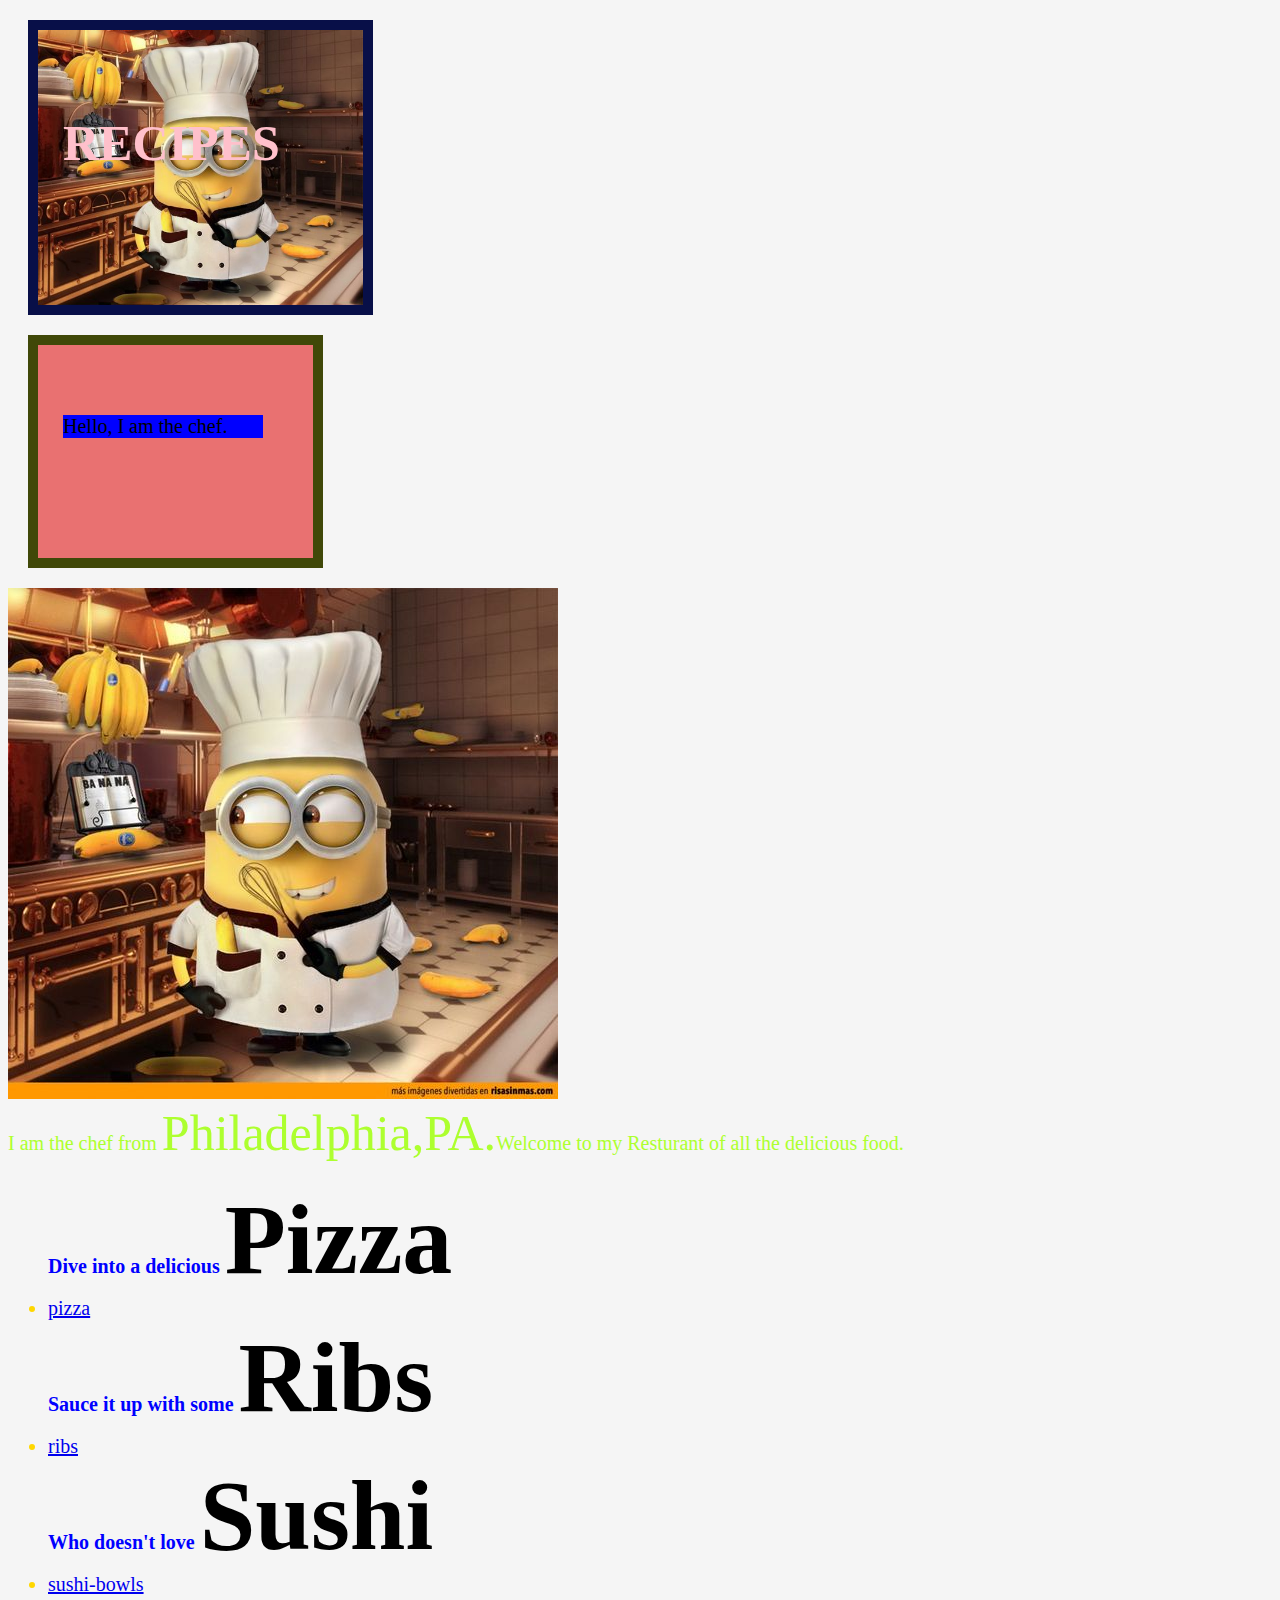
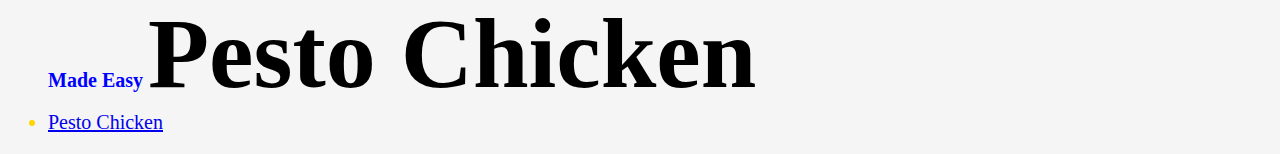
<file: index.html>
<!DOCTYPE html>
<html lang="en">
  <head>
    <meta charset="UTF-8">
    <meta http-equiv="X-UA-Compatible" content="IE=edge">
    <meta name="viewport" content="width=device-width, initial-scale=1.0">
    <title>Recipes</title>
    <link rel="stylesheet" href="styles.css">
  </head>


  <body>
    <div class="box-1"><h1>RECIPES</h1></div>

    <div class="box-2"><p class="intro">Hello, I am the chef.</p></div>
       
    <img src="img/chef.jpg" alt="Minion dressed as a chef with Bananas behind him">
    <!-- image of chef -->

    <div class="about-me"> 
    I am the chef from <span>Philadelphia,PA.</span>Welcome to my Resturant of all the delicious food.
    </div>
   
      <ul>
    <div class="reference">Dive into a delicious <span class="food">Pizza</span></div>
    <li><a href="pizza.html">pizza</a></li>
      <!-- link to pizza recipe -->
    <div class="reference">Sauce it up with some <span class="food">Ribs</span></div>
    <li><a href="ribs.html">ribs</a></li>
      <!-- link to rib recipe -->
    <div class="reference">Who doesn't love <span class="food">Sushi</span></div>
    <li><a href="sushi-bowls.html">sushi-bowls</a></li>
      <!-- link to sushi bowl recipe -->
    <div class="reference">Made Easy <span class="food">Pesto Chicken</span></div>
    <li><a href="pesto-chicken.html">Pesto Chicken</a></li>
      <!-- link to pesto chicken recipe -->
    </ul>

  </body>
</html>
</file>
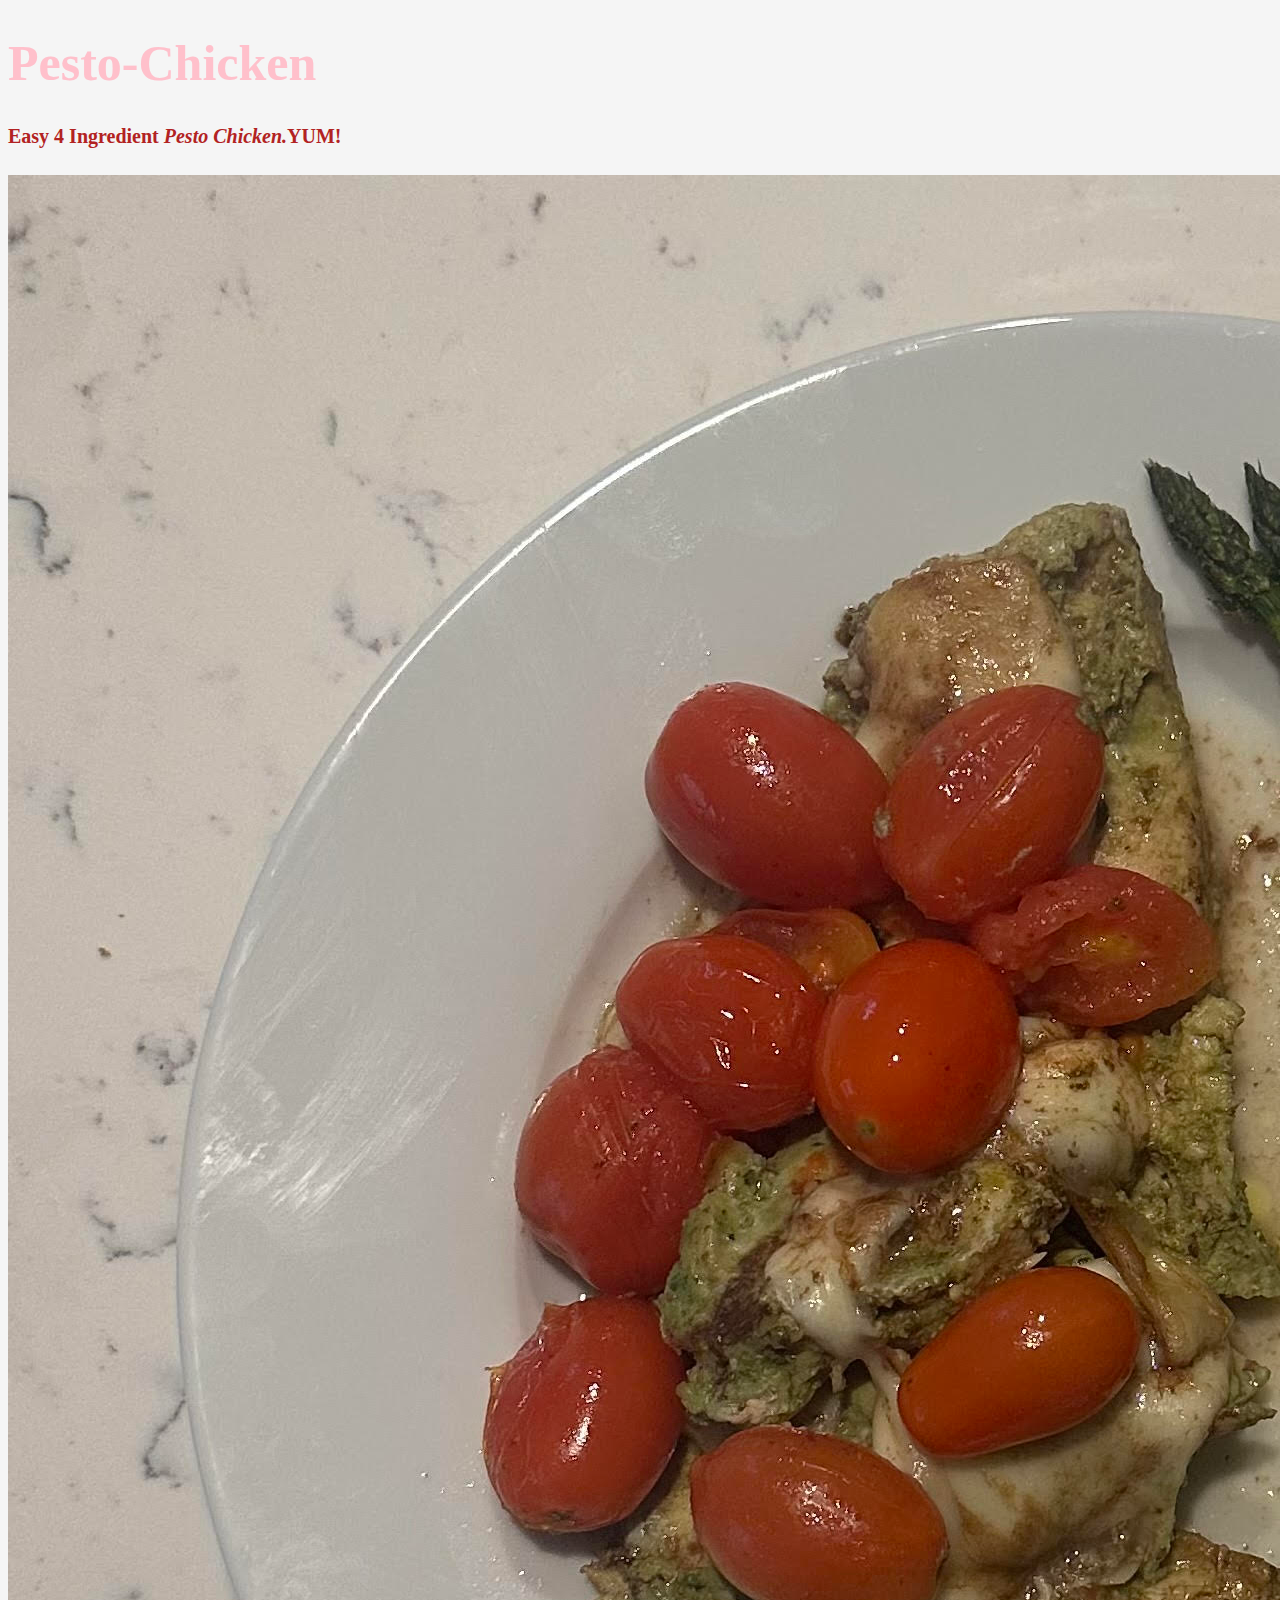
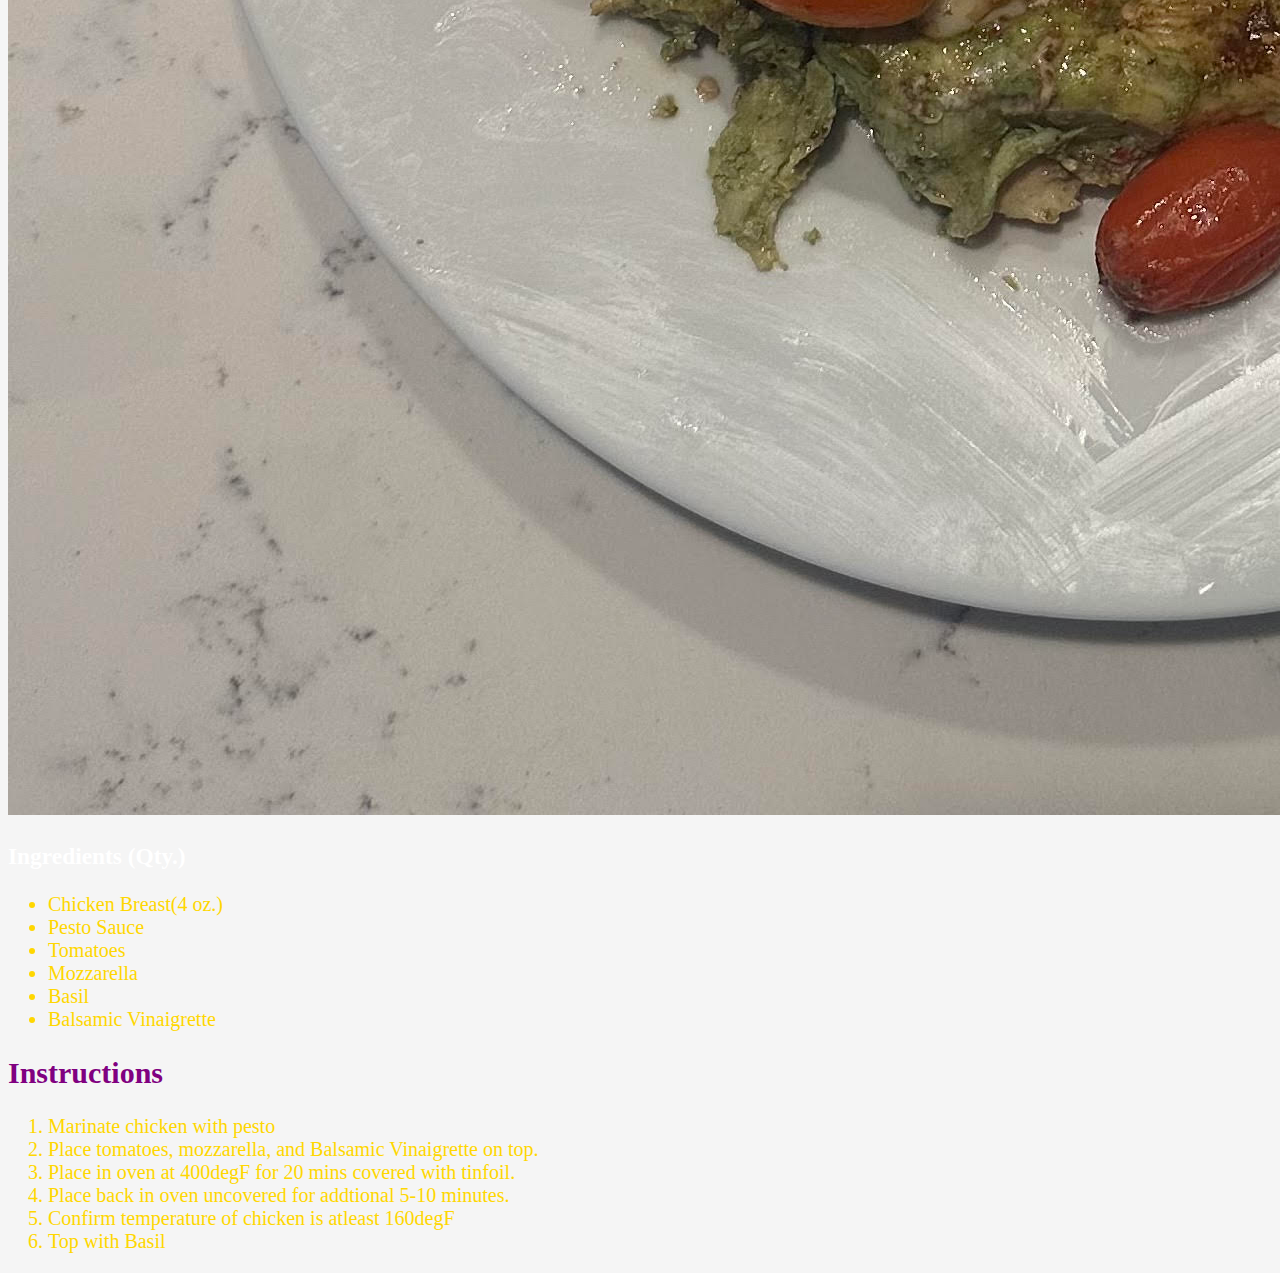
<file: pesto-chicken.html>
<!DOCTYPE html>
<html lang="en">
  <head>
    <meta charset="UTF-8">
    <meta http-equiv="X-UA-Compatible" content="IE=edge">
    <meta name="viewport" content="width=device-width, initial-scale=1.0">
    <link rel="stylesheet" href="styles.css">
    <title>pesto-chicken</title>
  </head>
  <body>
    <h1>Pesto-Chicken</h1>
    <h4>Easy 4 Ingredient <em>Pesto Chicken.</em><strong>YUM!</strong></h4>

    <img src="img/pesto.jpg" alt="pesto chicken with asparagus">

    <h3>Ingredients (Qty.)</h3>
    <ul>
      <li>Chicken Breast(4 oz.)</li>
      <li>Pesto Sauce</li>
      <li>Tomatoes</li>
      <li>Mozzarella</li>
      <li>Basil</li>
      <li>Balsamic Vinaigrette</li>
    </ul>

    <h2>Instructions</h2>

    <ol>
      <li>Marinate chicken with pesto</li>
      <li>Place tomatoes, mozzarella, and Balsamic Vinaigrette on top.</li>
      <li>Place in oven at 400degF for 20 mins covered with tinfoil.</li>
      <li>Place back in oven uncovered for addtional 5-10 minutes.</li>
      <li>Confirm temperature of chicken is atleast 160degF</li>
      <li>Top with Basil</li>
    </ol>

  </body>
</html>
</file>
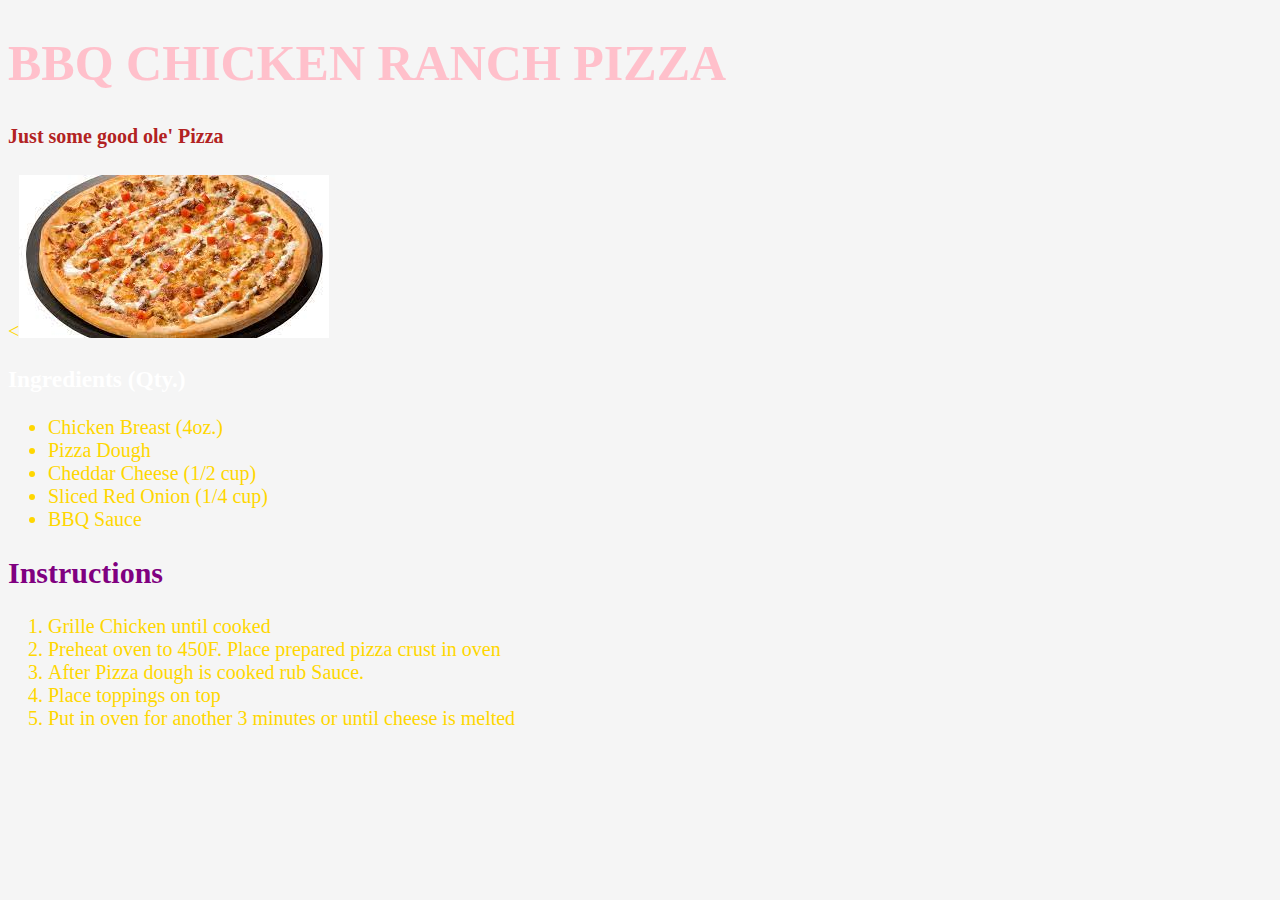
<file: pizza.html>
<!DOCTYPE html>
<html lang="en">
  <head>
    <meta charset="UTF-8">
    <meta http-equiv="X-UA-Compatible" content="IE=edge">
    <meta name="viewport" content="width=device-width, initial-scale=1.0">
    <link rel="stylesheet" href="styles.css">
    <title>Pizza</title>
  </head>
  <body>

  <h1>BBQ CHICKEN RANCH PIZZA</h1>
  <h4>Just some good ole' Pizza</h4>

    <<img src="img/pizza.jpeg" alt="Bacon Chicken Ranch Pizza">

    <h3>Ingredients (Qty.)</h3>
    <ul>
      <li>Chicken Breast (4oz.)</li>
      <li>Pizza Dough</li>
      <li>Cheddar Cheese (1/2 cup)</li>
      <li>Sliced Red Onion (1/4 cup)</li>
      <li>BBQ Sauce</li>
    </ul>

    <h2>Instructions</h2>

    <ol>
      <li>Grille Chicken until cooked</li>
      <li>Preheat oven to 450F.  Place prepared pizza crust in oven</li>
      <li>After Pizza dough is cooked rub Sauce.</li>
      <li>Place toppings on top</li>
      <li>Put in oven for another 3 minutes or until cheese is melted</li>
    </ol>
  </body>
</html>
</file>
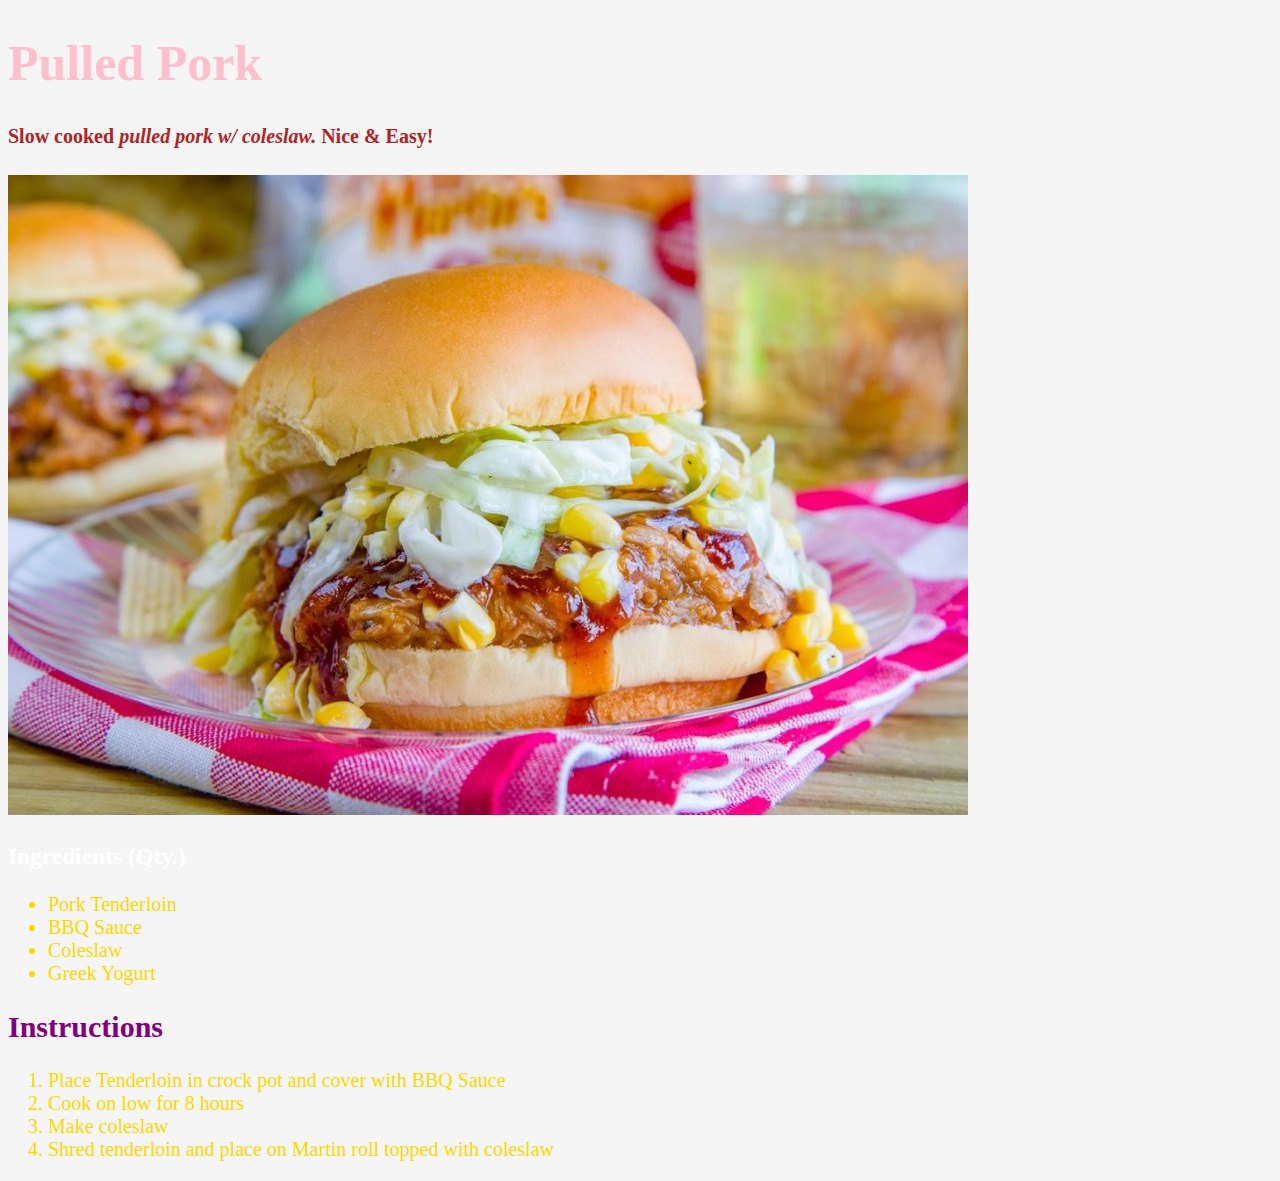
<file: pulled-pork.html>
<!DOCTYPE html>
<html lang="en">
  <head>
    <meta charset="UTF-8">
    <meta http-equiv="X-UA-Compatible" content="IE=edge">
    <meta name="viewport" content="width=device-width, initial-scale=1.0">
    <link rel="stylesheet" href="styles.css">
    <title>Pulled Pork</title>
  </head>
  <body>
    <h1>Pulled Pork</h1>
    <h4>Slow cooked <em>pulled pork w/ coleslaw.</em> <strong>Nice & Easy!</strong></h4>

    <img src="img/pork.jpg" alt="pesto chicken with asparagus">

    <h3>Ingredients (Qty.)</h3>
    <ul>
      <li>Pork Tenderloin</li>
      <li>BBQ Sauce</li>
      <li>Coleslaw</li>
      <li>Greek Yogurt</li>
    </ul>

    <h2>Instructions</h2>

    <ol>
      <li>Place Tenderloin in crock pot and cover with BBQ Sauce</li>
      <li>Cook on low for 8 hours</li>
      <li>Make coleslaw</li>
      <li>Shred tenderloin and place on Martin roll topped with coleslaw</li>
    </ol>

  </body>
</html>
</file>
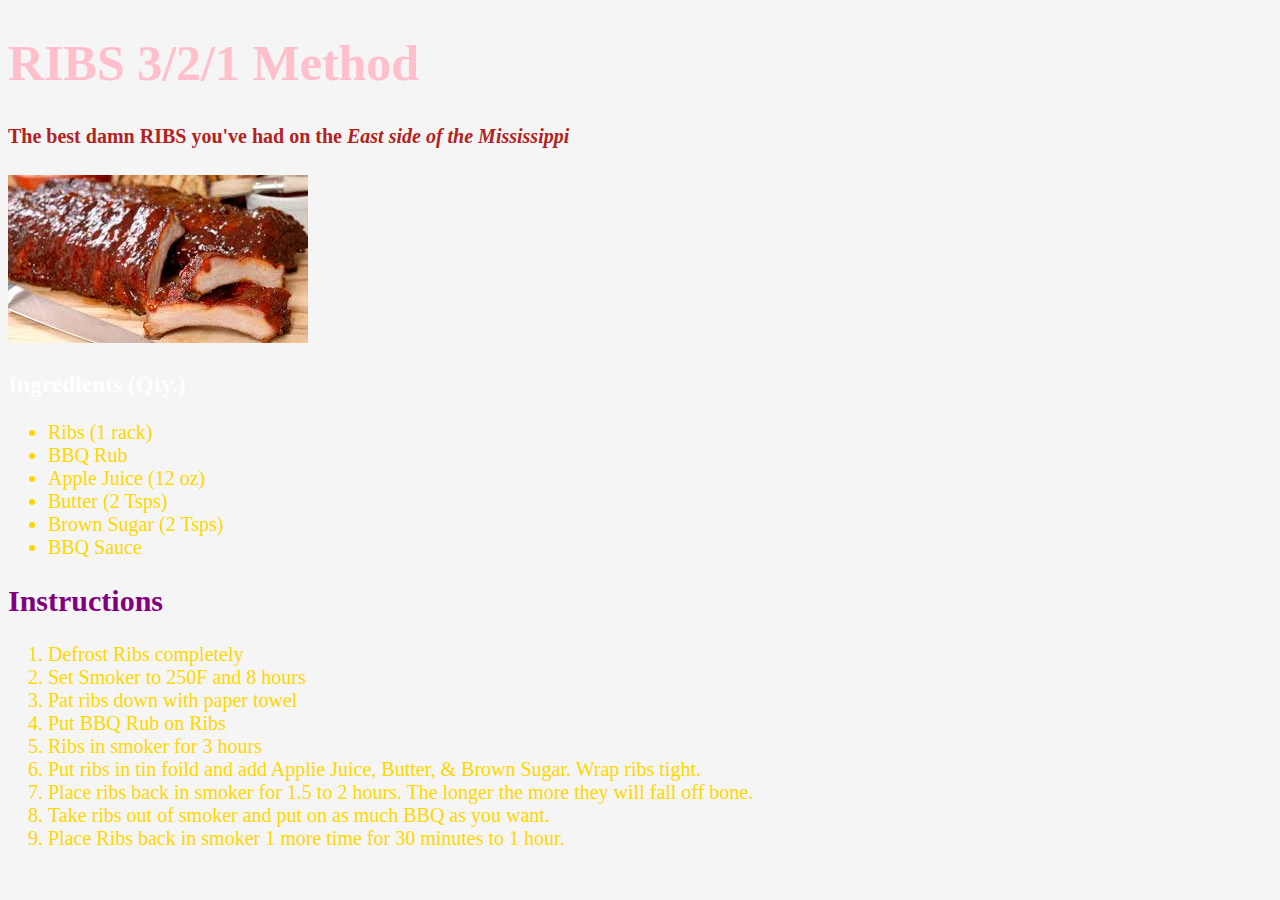
<file: ribs.html>
<!DOCTYPE html>
<html lang="en">
  <head>
    <meta charset="UTF-8">
    <meta http-equiv="X-UA-Compatible" content="IE=edge">
    <meta name="viewport" content="width=device-width, initial-scale=1.0">
    <link rel="stylesheet" href="styles.css">
    <title>Ribs</title>
  </head>
  <body>
    <h1>RIBS 3/2/1 Method</h1>
    <h4>The best damn <strong>RIBS</strong> you've had on the <em>East side of the Mississippi</em> </h4>

    <img src="img/ribs.jpeg" alt="Juicy Ribs">

    <h3>Ingredients (Qty.)</h3>
    <ul>
      <li>Ribs (1 rack)</li>
      <li>BBQ Rub</li>
      <li>Apple Juice (12 oz)</li>
      <li>Butter (2 Tsps)</li>
      <li>Brown Sugar (2 Tsps)</li>
      <li>BBQ Sauce</li>
    </ul>

    <h2>Instructions</h2>

    <ol>
      <li>Defrost Ribs completely</li>
      <li>Set Smoker to 250F and 8 hours</li>
      <li>Pat ribs down with paper towel</li>
      <li>Put BBQ Rub on Ribs</li>
      <li>Ribs in smoker for 3 hours</li>
      <li>Put ribs in tin foild and add Applie Juice, Butter, & Brown Sugar.  Wrap ribs tight.</li>
      <li>Place ribs back in smoker for 1.5 to 2 hours.  The longer the more they will fall off bone.</li>
      <li>Take ribs out of smoker and put on as much BBQ as you want.</li>
      <li>Place Ribs back in smoker 1 more time for 30 minutes to 1 hour.</li>
    </ol>

  </body>
</html>
</file>
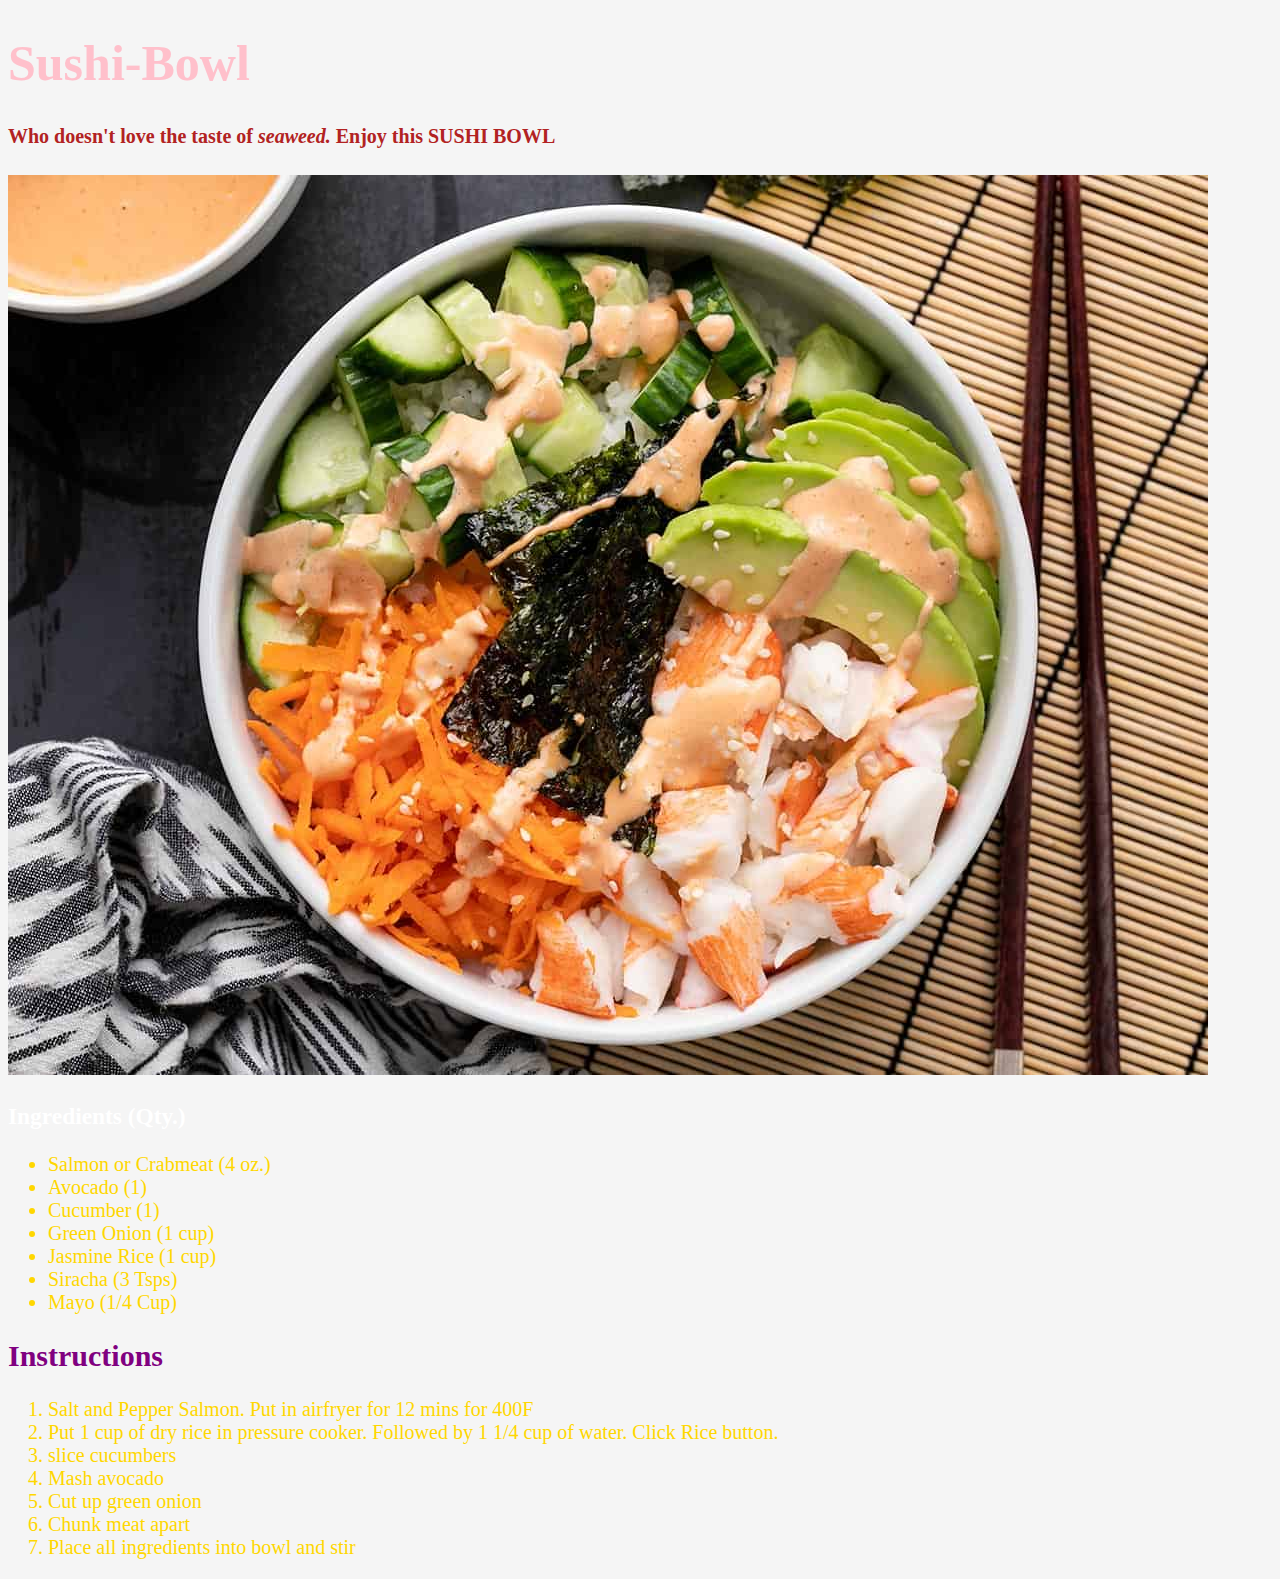
<file: sushi-bowls.html>
<!DOCTYPE html>
<html lang="en">
  <head>
    <meta charset="UTF-8">
    <meta http-equiv="X-UA-Compatible" content="IE=edge">
    <meta name="viewport" content="width=device-width, initial-scale=1.0">
    <link rel="stylesheet" href="styles.css">
    <title>sushi-bowl</title>
  </head>
  <body>
    <h1>Sushi-Bowl</h1>
    <h4>Who doesn't love the taste of <em>seaweed.</em> Enjoy this <strong>SUSHI BOWL</strong></h4>

    <img src="img/sushi-bowl.jpeg" alt="Sushi Bowl with crabmeat">

    <h3>Ingredients (Qty.)</h3>
    <ul>
      <li>Salmon or Crabmeat (4 oz.)</li>
      <li>Avocado (1)</li>
      <li>Cucumber (1)</li>
      <li>Green Onion (1 cup) </li>
      <li>Jasmine Rice (1 cup)</li>
      <li>Siracha (3 Tsps)</li>
      <li>Mayo (1/4 Cup)</li>
    </ul>

    <h2>Instructions</h2>

    <ol>
      <li>Salt and Pepper Salmon.  Put in airfryer for 12 mins for 400F</li>
      <li>Put 1 cup of dry rice in pressure cooker. Followed by 1 1/4 cup of water.  Click Rice button.</li>
      <li>slice cucumbers</li>
      <li>Mash avocado</li>
      <li>Cut up green onion</li>
      <li>Chunk meat apart</li>
      <li>Place all ingredients into bowl and stir</li>
    </ol>

  </body>
</html>
</file>
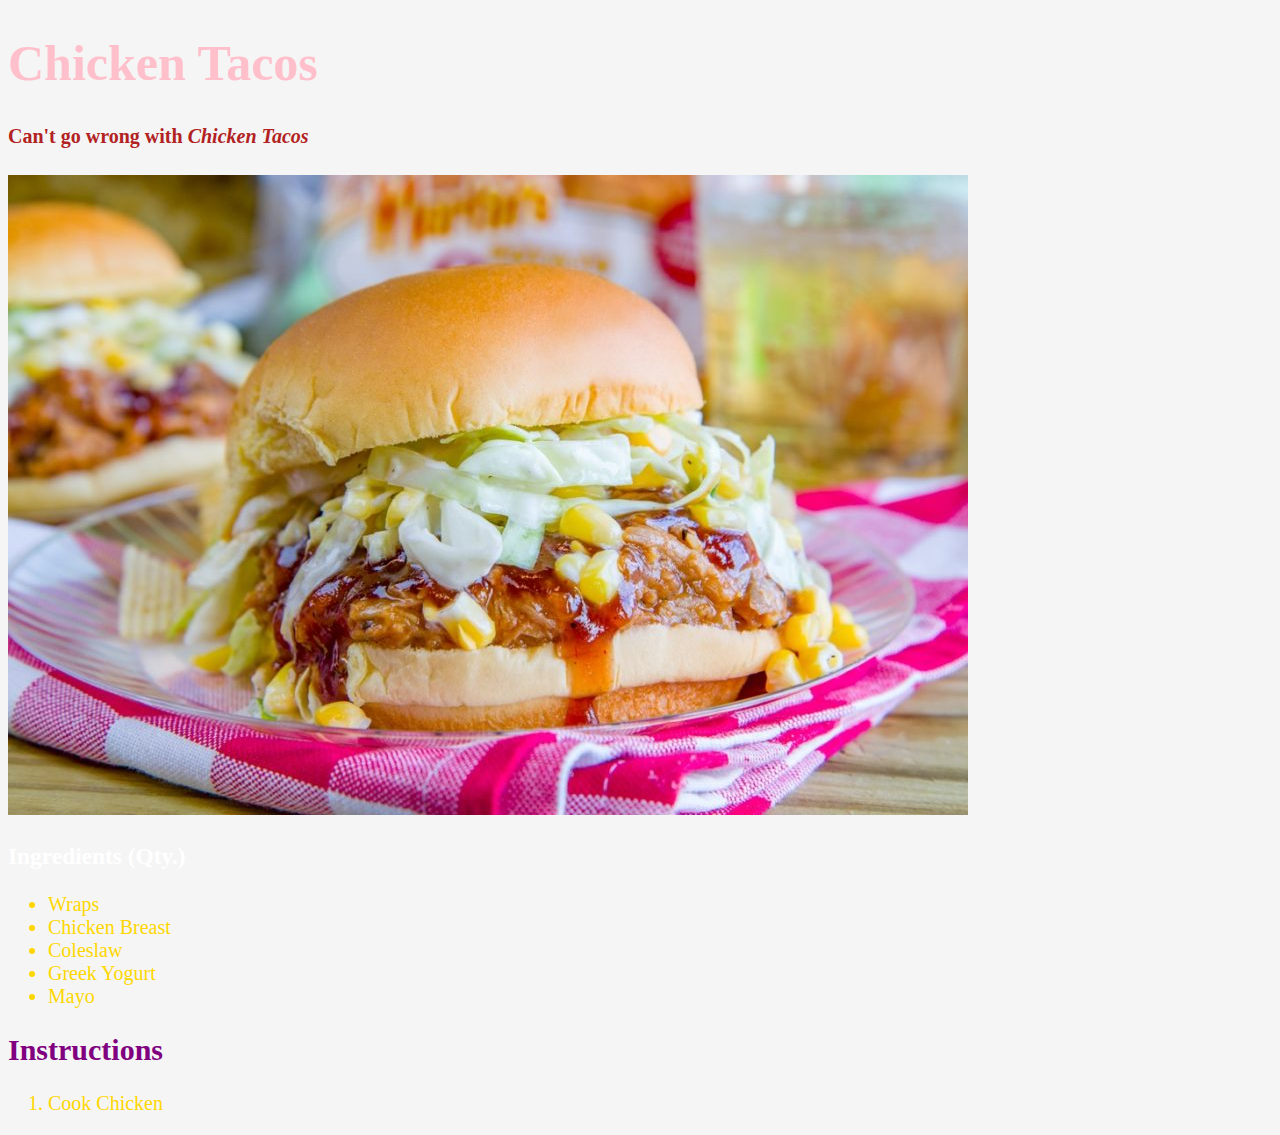
<file: Taco.html>
<!DOCTYPE html>
<html lang="en">
  <head>
    <meta charset="UTF-8">
    <meta http-equiv="X-UA-Compatible" content="IE=edge">
    <meta name="viewport" content="width=device-width, initial-scale=1.0">
    <link rel="stylesheet" href="styles.css">
    <title>Grilled Chicken Wraps</title>
  </head>
  <body>
    <h1>Chicken Tacos</h1>
    <h4>Can't go wrong with <em>Chicken Tacos</em></h4>

    <img src="img/pork.jpg" alt="Chicken Taco">

    <h3>Ingredients (Qty.)</h3>
    <ul>
      <li>Wraps</li>
      <li>Chicken Breast</li>
      <li>Coleslaw</li>
      <li>Greek Yogurt</li>
      <li>Mayo</li>
    </ul>

    <h2>Instructions</h2>

    <ol>
      <li>Cook Chicken</li>
    </ol>

  </body>
</html>
</file>
<file: styles.css>
/* styles.css */

.box-1 {
    background-image: url(img/chef.jpg);
    background-size: cover; 
    background-position: center;
    margin: 20px;  /* empty space outside element*/
    width: 100px;
    border: 10px solid rgb(8, 15, 72);
         /*size, style, color*/
    padding: 50px 200px 100px 25px; /*empty space inside element*/
          /* top right bottom left */

}

.box-2 {
    background: rgb(233, 113, 113);

    margin: 20px;  /* empty space around element*/
    width: 50px;
   
    border: 10px solid rgb(64, 72, 8);
         /*size, style, color*/
        
    padding: 50px 200px 100px 25px; /*empty space with background around element*/
          /* top right bottom left */
}

body {
    background-color: whitesmoke;
    color:gold;
    font-size: 20px;
}

p {color: black;
}

.intro{
    background: blue;
    width: 200px;
}

.about-me{
    color: greenyellow;
}

.reference{
    font-weight: bold;
    color: blue;
}

span{
    font-size: 50px;
}

.food{
    font-size: 100px;
    color: black;
}

h1 {font-size: 50px;
    color: pink;
}

h2 {color: purple;
}

h3 {color: white;
}

h4{
    color: firebrick;
}
</file>
